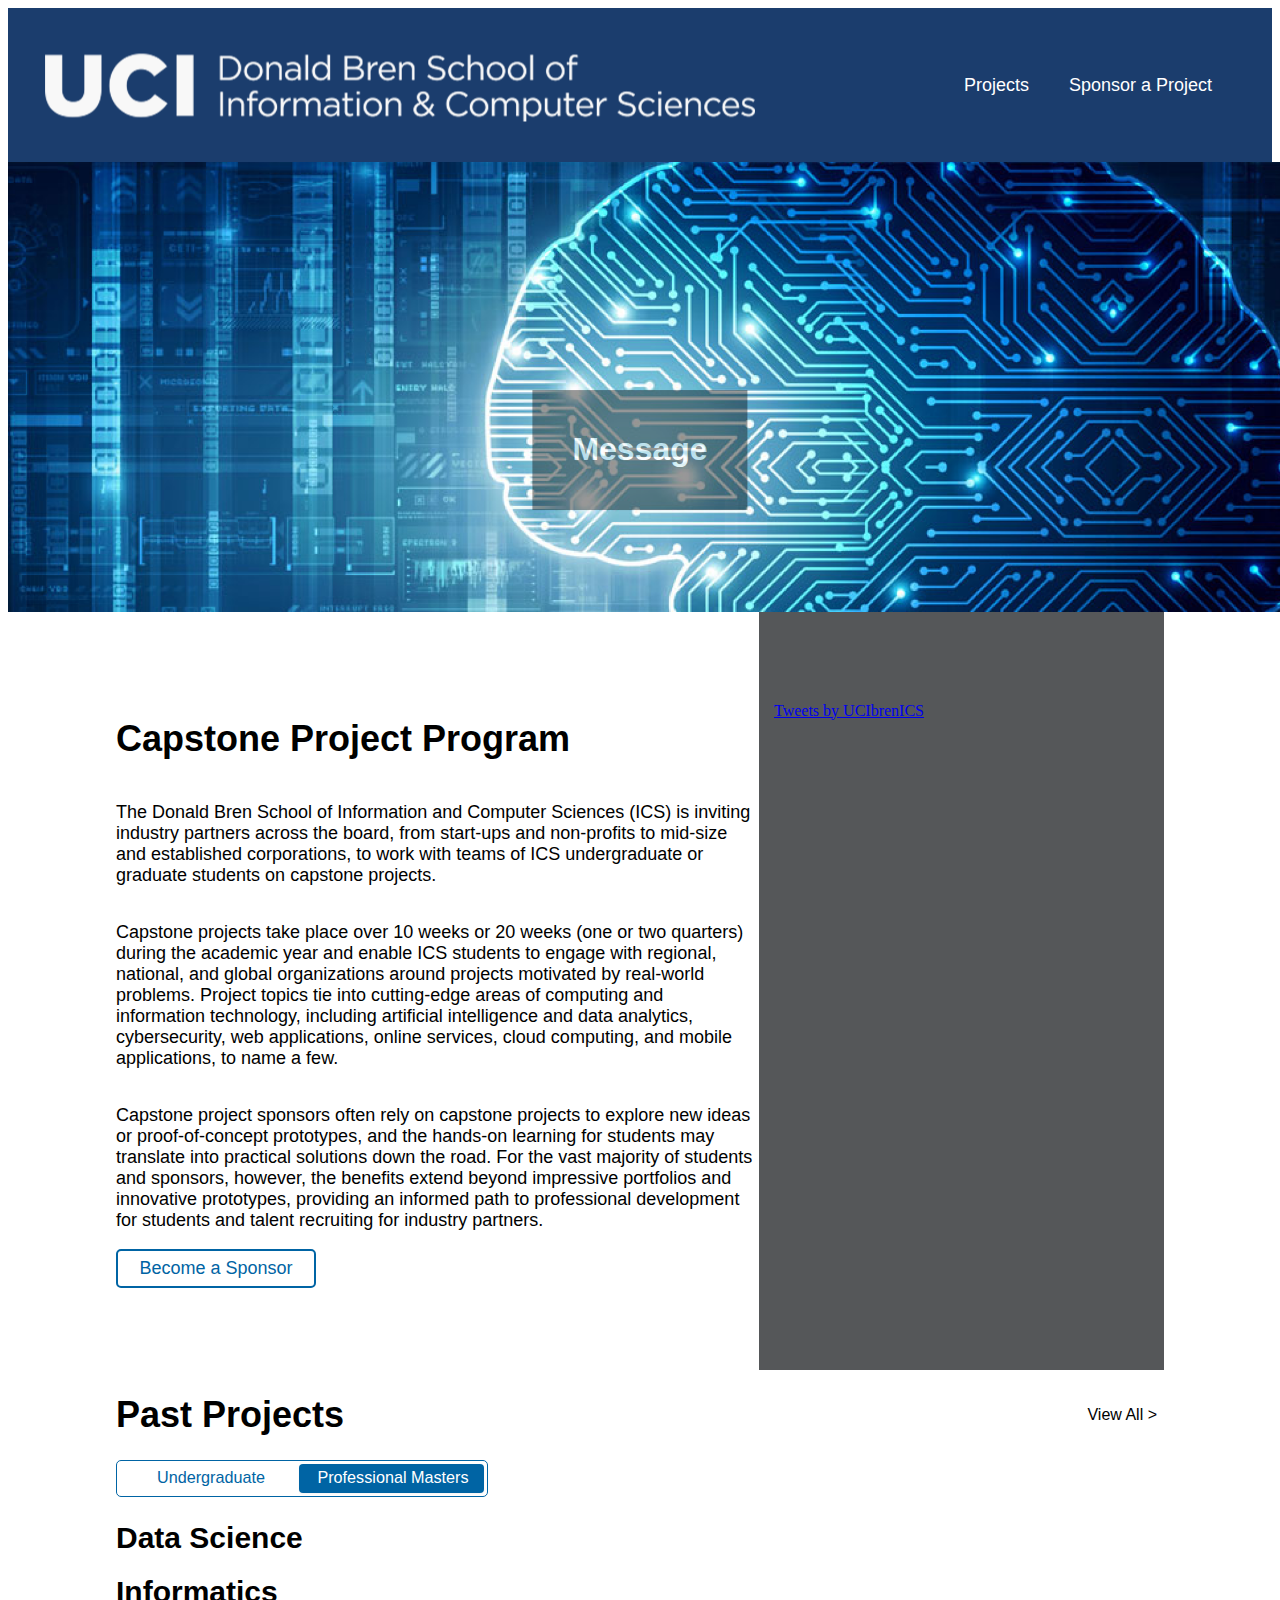
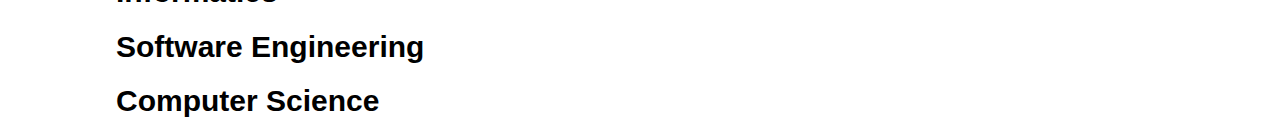
<file: Homepage/index.html>
<!DOCTYPE html>
<html lang="en">
    <head>
        <meta charset="UTF=8">
        <meta name = "viewport" content="width"=device-width, initial scale=1.0">
        <link href="StyleSheet.css" rel="stylesheet">
        <title>Home</title>
    </head>
    <body>

        <!--LOGO/Navbar-->
       <div class="nav">
           <div class="left">
                <img src="logo-white.png">
           </div>

           <div class="right">
               <a href="#">Projects</a>
               <a href="#">Sponsor a Project</a>
            </div>
       </div>

        <!--HERO IMAGE-->
        <div class="hero-img">
            <div class="hero-text">
                <h1>Message</h1>
            </div>
        </div>

        <!--Capstone Program Section-->
        <div class="content">
            <div class="info">
                <h1>Capstone Project Program</h1>
                <p>The Donald Bren School of Information and Computer Sciences (ICS) is inviting industry partners across the board, from start-ups and non-profits to mid-size and established corporations, to work with teams of ICS undergraduate or graduate students on capstone projects.</p>
                <p>Capstone projects take place over 10 weeks or 20 weeks (one or two quarters) during the academic year and enable ICS students to engage with regional, national, and global organizations around projects motivated by real-world problems. Project topics tie into cutting-edge areas of computing and information technology, including artificial intelligence and data analytics, cybersecurity, web applications, online services, cloud computing, and mobile applications, to name a few.</p>
                <p>Capstone project sponsors often rely on capstone projects to explore new ideas or proof-of-concept prototypes, and the hands-on learning for students may translate into practical solutions down the road. For the vast majority of students and sponsors, however, the benefits extend beyond impressive portfolios and innovative prototypes, providing an informed path to professional development for students and talent recruiting for industry partners.</p>
                <button>Become a Sponsor</button>
            </div>
            <div class="twitter">
                <div class="container">
                    <a class="twitter-timeline" href="https://twitter.com/UCIbrenICS?ref_src=twsrc%5Etfw" width="375" height="575">Tweets by UCIbrenICS</a> 
                    <script async src="https://platform.twitter.com/widgets.js" charset="utf-8" width="375" height="575"></script>
                </div>
            </div>
        </div>

         <!--Past Projects-->
         <div class="past-projects">
             <div class="section-title">
                 <h1>Past Projects</h1>
                 <button>View All ></button>
             </div>
             <div class="toggle-button">
                <label class="toggleSwitch nolabel" onclick="">
                    <input type="checkbox" checked />
                    <a></a>
                    <span>
                        <span class="left-span">Undergraduate</span>
                        <span class="right-span">Professional Masters</span>
                    </span>											
                </label>
             </div>
             <div class="undergrad">
                 <div class="Data-Science">
                    <h1>Data Science</h1>
                 </div>
                 <div class="Informatics">
                    <h1>Informatics</h1>
                </div>
                <div class="Software-Engineering">
                    <h1>Software Engineering</h1>
                </div>
                <div class="Computer-Science">
                    <h1>Computer Science</h1>
                </div>
             </div>
             <div class="masters">
                 
            </div>
         </div>
    </body>
</html>
</file>
<file: Homepage/StyleSheet.css>
/*NavBar*/
    .nav {
        background-color:#1B3D6D;
        padding: 20px;
        display: flex;
        justify-content: space-between;

    }

    .right{
        display: flex;
        justify-content: center;
        align-items: center;
        padding: 20px;
    }

    .right a {
        color: white;
        padding: 20px;
        font-size: 18px;
        text-decoration: none;
        font-family:Arial, Helvetica, sans-serif;
    }


    .left img{
        position: relative;
        height: 110px;
        width: 739px;
    }

/*Hero*/
    .hero-img {
        width: 100vw;
        height: 50vh;
        background-image: url("hero_img.png");
        background-position: center;
        background-repeat: no-repeat;
        background-size: cover;
    }

    .hero-text {
        text-align: center;
        position: absolute;
        top: 50%;
        left: 50%;
        transform: translate(-50%, -50%);
        color: white;
        padding: 20px;
        padding-left: 40px;
        padding-right: 40px;
        font-family:Arial, Helvetica, sans-serif;
        background-color: #000000; opacity: 0.4;
    }

/*Capstone Program Section*/
.content {
    display: flex;
    justify-content: space-between;
    height: 758px;
}

.info{
    display: flex;
    flex-direction: column;
    justify-content: center;
    align-items: flex-start;
    align-content: center;
    margin-left: 108px;
    margin-top: 58px;
    margin-bottom: 58px;
    width: 50vw;
}

.info h1 {
    color:black;
    font-weight: bold;
    font-size: 36px;
    text-decoration: none;
    font-family:Arial, Helvetica, sans-serif;
}

.info p {
    color: black;
    font-size: 18px;
    text-decoration: none;
    font-family:Arial, Helvetica, sans-serif;
}

.info button {
    background-color: white;
    color: #0064A4;
    padding: 7px 15px;
    font-size: 18px;
    text-decoration: none;
    font-family:Arial, Helvetica, sans-serif;
    border-radius: 5px;
    border-color: #0064A4;
    border-style: solid;
    width: 200px;
}

.twitter{
    display: flex;
    justify-content: center;
    align-items: center;
    padding: 15px;
    margin-right: 108px;
    background-color: #555759;
}

.container{
    width: 375px;
    height: 579px;
}

.twitter-timeline{
    width: 100%;
    height: 100%;
}


/* Past Projects*/
.section-title{
    display: flex;
    justify-content: space-between;
    padding-right: 108px;
    padding-left: 108px;
}

.section-title h1 {
    color:black;
    font-weight: bold;
    font-size: 36px;
    text-decoration: none;
    font-family:Arial, Helvetica, sans-serif;
}

.section-title button {
    background-color: white;
    color: black;
    padding: 5px 5px;
    font-size: 16px;
    text-decoration: none;
    font-family:Arial, Helvetica, sans-serif;
    border-radius: 5px;
    border-color: white;
    border-style: solid;
}

/*---------------------Toggle Button-------------------------*/

.toggle-button{
    margin-left: 108px;
}
.toggleSwitch span span {
	display: none;
}  
span{
    font-size: 18px;
    text-decoration: none;
    font-family:Arial, Helvetica, sans-serif;
}
  
.toggleSwitch {
	display: inline-block;
	/*height: 18px;*/
	position: relative;
	overflow: visible;
	padding: 0;
	cursor: pointer;
	width: 370px;
	background-color: #ffffff;
	border: 1px solid #0064A4;
	border-radius:5px;
	height:35px;
}
.toggleSwitch * {
	-webkit-box-sizing: border-box;
	-moz-box-sizing: border-box;
	box-sizing: border-box;
}
.toggleSwitch label,
.toggleSwitch > span {
	line-height: 20px;
	height: 20px;
	vertical-align: middle;
}
.toggleSwitch input:focus ~ a,
.toggleSwitch input:focus + label {
	outline: none;
}
.toggleSwitch label {
	position: relative;
	z-index: 3;
	display: block;
	width: 100%;
}
.toggleSwitch input {
	position: absolute;
	opacity: 0;
	z-index: 5;
}
.toggleSwitch > span {
	position: absolute;
	left: 0;
	width: calc(100% - 6px);
	margin: 0;
	text-align: left;
	white-space: nowrap;
    margin:0 3px;
}
.toggleSwitch > span span {
	position: absolute;
	top: 0;
	left: 0;
	z-index: 5;
	display: block;
	width: 50%;
	margin-left: 50px;
	text-align: left;
	font-size: 0.9em;
	width: auto;
	left: 0;
	top: -1px;
	opacity: 1;
	width:40%;
	text-align: center;
    line-height:34px;
}
.toggleSwitch a {
	position: absolute;
	right: 50%;
	z-index: 4;
	display: block;
	top: 3px;
	bottom: 3px;
	padding: 0;
	left: 3px;
	width: 50%;
    background-color: #0064A4;
	border-radius: 4px;
	-webkit-transition: all 0.2s ease-out;
	-moz-transition: all 0.2s ease-out;
	transition: all 0.2s ease-out;
	box-shadow: 0 1px 2px rgba(0, 0, 0, 0.05);
}
.toggleSwitch > span span:first-of-type {
	color: #FFF;
	opacity: 1;
	left: 0;
	margin: 0;
    width: 50%;
}
.toggleSwitch > span span:last-of-type {
	left:auto;
	right:0;
	color: #0064A4;
	margin: 0;
    width: 50%;
}
.toggleSwitch > span:before {
	content: '';
	display: block;
	width: 100%;
	height: 100%;
	position: absolute;
	left: 0;
	top: -2px;
	border-radius: 30px;
	-webkit-transition: all 0.2s ease-out;
	-moz-transition: all 0.2s ease-out;
	transition: all 0.2s ease-out;
}
.toggleSwitch input:checked ~ a {
	left: calc(50% - 3px);
}
.toggleSwitch input:checked ~ span:before {
     border-color: #0064A4;
	/*box-shadow: inset 0 0 0 30px #0097D1;*/
}
.toggleSwitch input:checked ~ span span:first-of-type {
	left:0;
	color:#0064A4;
}
.toggleSwitch input:checked ~ span span:last-of-type {
	 opacity: 1;
	color: #fff;	 
	color:#FFF;
}
/* Switch Sizes */
.toggleSwitch.large {
	width: 60px;
	height: 27px;
}
.toggleSwitch.large a {
	width: 27px;
}
.toggleSwitch.large > span {
	height: 29px;
	line-height: 28px;
}
.toggleSwitch.large input:checked ~ a {
	left: 41px;
}
.toggleSwitch.large > span span {
	font-size: 1.1em;
}
.toggleSwitch.large > span span:first-of-type {
	left: 50%;
}
.toggleSwitch.xlarge {
	width: 80px;
	height: 36px;
}
.toggleSwitch.xlarge a {
	width: 36px;
}
.toggleSwitch.xlarge > span {
	height: 38px;
	line-height: 37px;
}
.toggleSwitch.xlarge input:checked ~ a {
	left: 52px;
}
.toggleSwitch.xlarge > span span {
	font-size: 1.4em;
}
.toggleSwitch.xlarge > span span:first-of-type {
	left: 50%;
}

/*---------------------Toggle Button End--------------------------*/

.undergrad{
    margin-left: 108px;
    margin-right: 108px;
}

.undergrad h1 {
    color:black;
    font-weight: bold;
    font-size: 30px;
    text-decoration: none;
    font-family:Arial, Helvetica, sans-serif;
}
</file>
